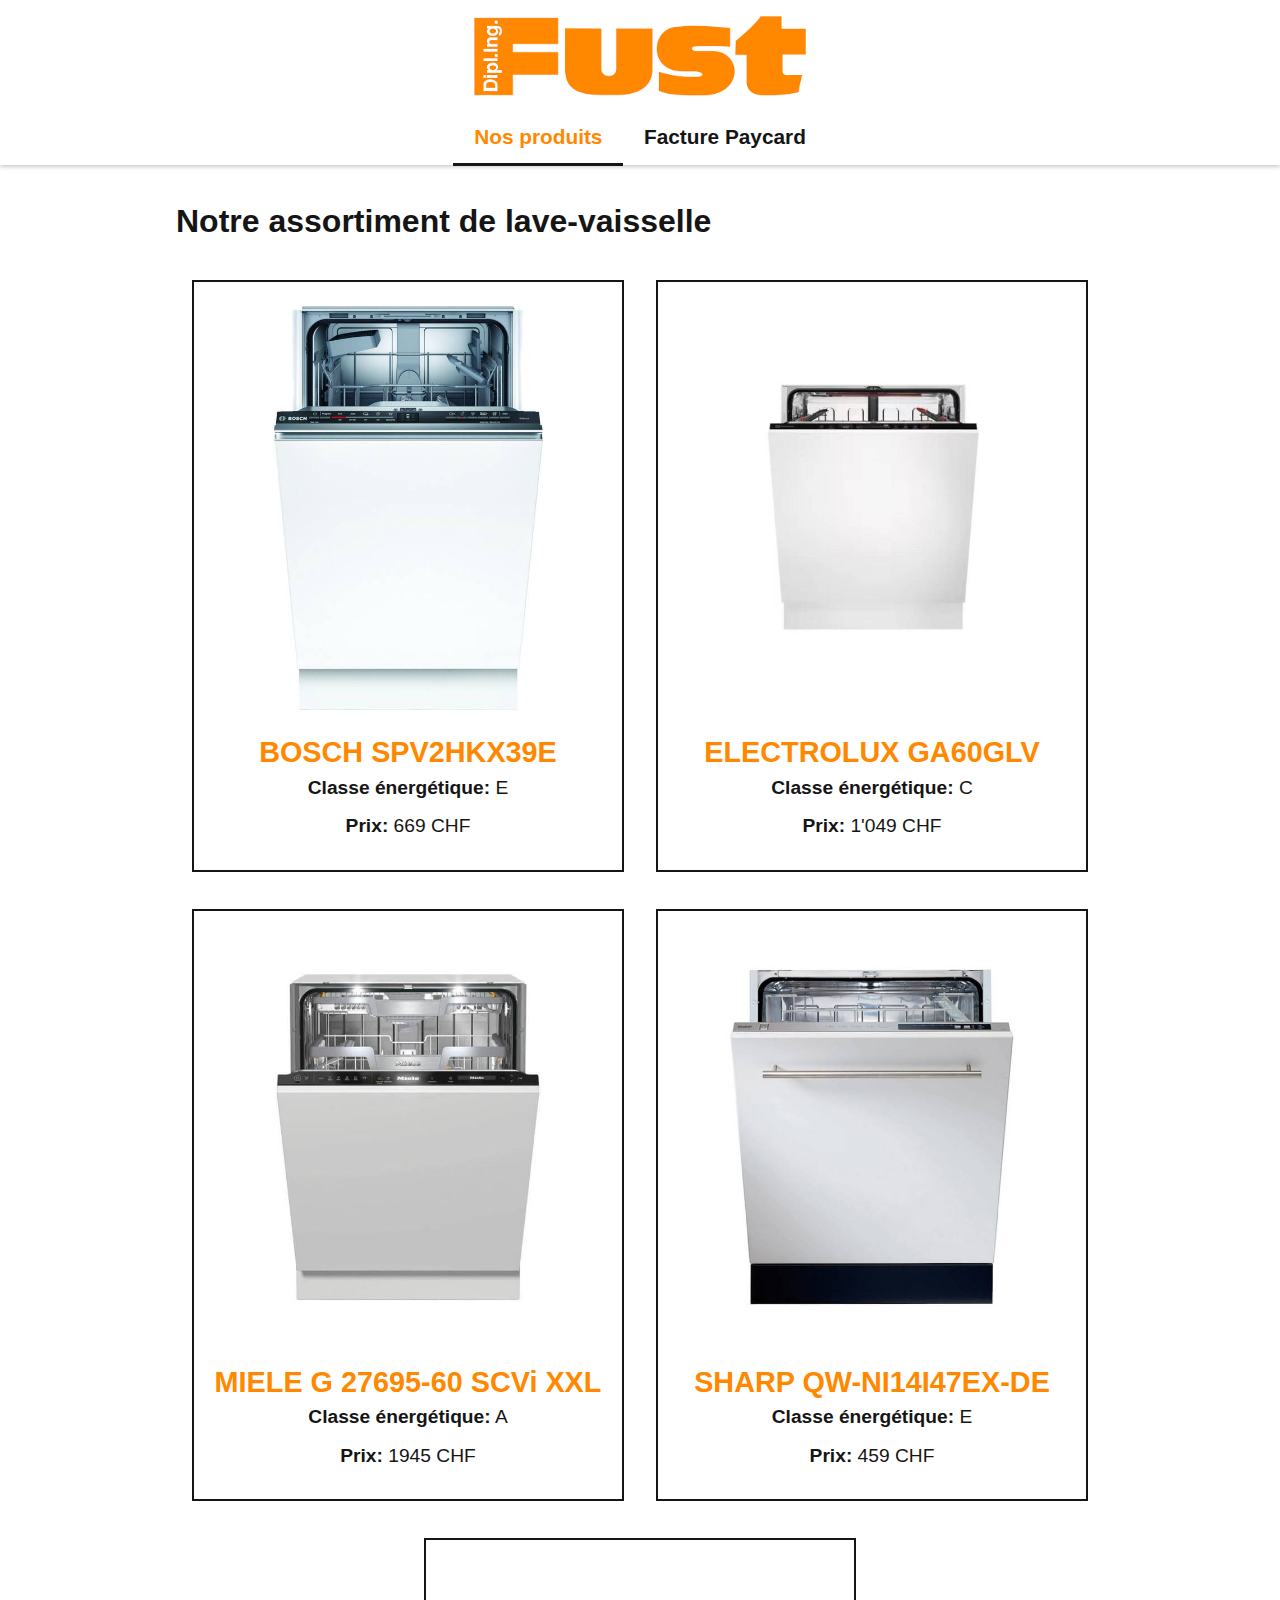
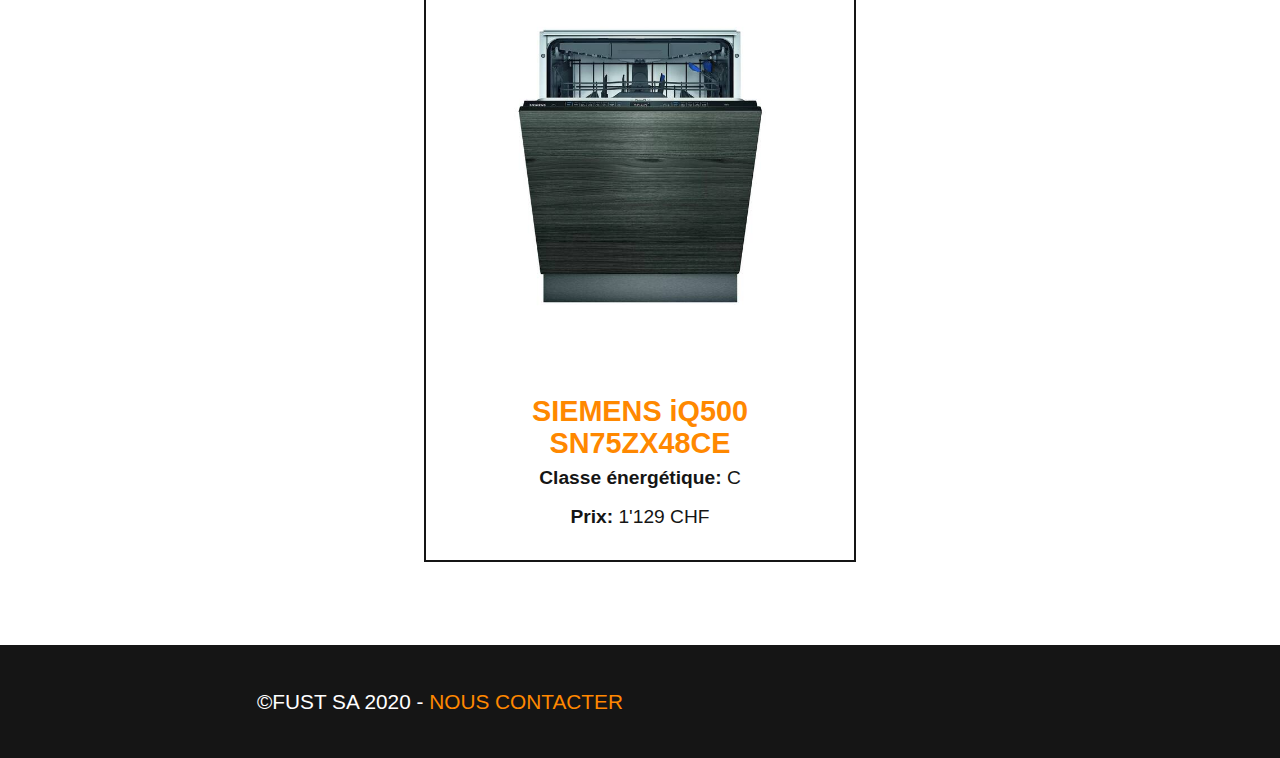
<file: index.html>
<!DOCTYPE html>
<html lang="fr"> <!-- Ne pas oublier de préciser la langue -->
<head>
    <!-- Encodage des caractères de la page -->
    <meta charset="UTF-8">
    <!-- viewport - Ajuste la taille de la page aux différents appareils : pc, mobiles, tablettes -->
    <meta name="viewport" content="width=device-width, initial-scale=1.0">
    <!-- Titre de la page. Visible dans l'onglet du navigateur -->
    <title>lave-vaisselle - Fust.ch</title>
    <!-- Auteur -->
    <meta name="author" content="Vanellope Von Schweetz">

    <!-- Styles -->
    <!-- Reset CSS redéfinit le style de toutes les balises  HTML -->
    <link rel="stylesheet" href="css/normalize.css">
    <!-- Feuille de style principale du site -->
    <link rel="stylesheet" href="css/main.css">
    <!-- Icône de base du site : FAVICON -->
    <link rel="icon" type="image/x-icon" href="favicon.ico" sizes="16x16">
</head>
<body>
<header>
    <img
            class="logo"
            src="img/logo-fust.png"
         alt="Logo FUST"
    >
    <nav>
        <ul>
            <li><a class="actif" href="index.html">Nos produits</a></li>
            <li><a href="paycard.html">Facture Paycard</a></li>
        </ul>
    </nav>
</header>
<main>
    <h1>Notre assortiment de lave-vaisselle</h1>
    <ul class="produits">
        <li>
            <figure>
                <figcaption>
                    <img src="img/bosh-spv2hkx39e.jpg" alt="BOSCH SPV2HKX39E"/>
                    <h2>BOSCH SPV2HKX39E</h2>
                    <div><strong>Classe énergétique:</strong> E</div>
                    <div><strong>Prix:</strong> 669 CHF</div>
                </figcaption>
            </figure>
        </li>
        <li>
            <figure>
                <figcaption>
                    <img src="img/electrolux-ga60glv.jpg" alt="ELECTROLUX GA60GLV"/>
                    <h2>ELECTROLUX GA60GLV</h2>
                    <div><strong>Classe énergétique:</strong> C</div>
                    <div><strong>Prix:</strong> 1'049 CHF</div>
                </figcaption>
            </figure>
        </li>
        <li>
            <figure>
                <figcaption>
                    <img src="img/miele-g-27695-60.jpg" alt="MIELE G 27695-60 SCVi XXL"/>
                    <h2>MIELE G 27695-60 SCVi XXL</h2>
                    <div><strong>Classe énergétique:</strong> A</div>
                    <div><strong>Prix:</strong> 1945 CHF</div>
                </figcaption>
            </figure>
        </li>
        <li>
            <figure>
                <figcaption>
                    <img src="img/sharp-qw-ni14.jpg" alt="SHARP QW-NI14I47EX-DE"/>
                    <h2>SHARP QW-NI14I47EX-DE</h2>
                    <div><strong>Classe énergétique:</strong> E</div>
                    <div><strong>Prix:</strong> 459 CHF</div>
                </figcaption>
            </figure>
        </li>
        <li>
            <figure>
                <figcaption>
                    <img src="img/siemens-iq500.jpg" alt="SIEMENS iQ500 SN75ZX48CE"/>
                    <h2>SIEMENS iQ500 SN75ZX48CE</h2>
                    <div><strong>Classe énergétique:</strong> C</div>
                    <div><strong>Prix:</strong> 1'129 CHF</div>
                </figcaption>
            </figure>
        </li>
    </ul>
</main>
<footer>
    <p>&copy;Fust SA 2020 - <a href="mailto:contact@fust.ch">Nous contacter</a></p>
</footer>
</body>
</html>
</file>
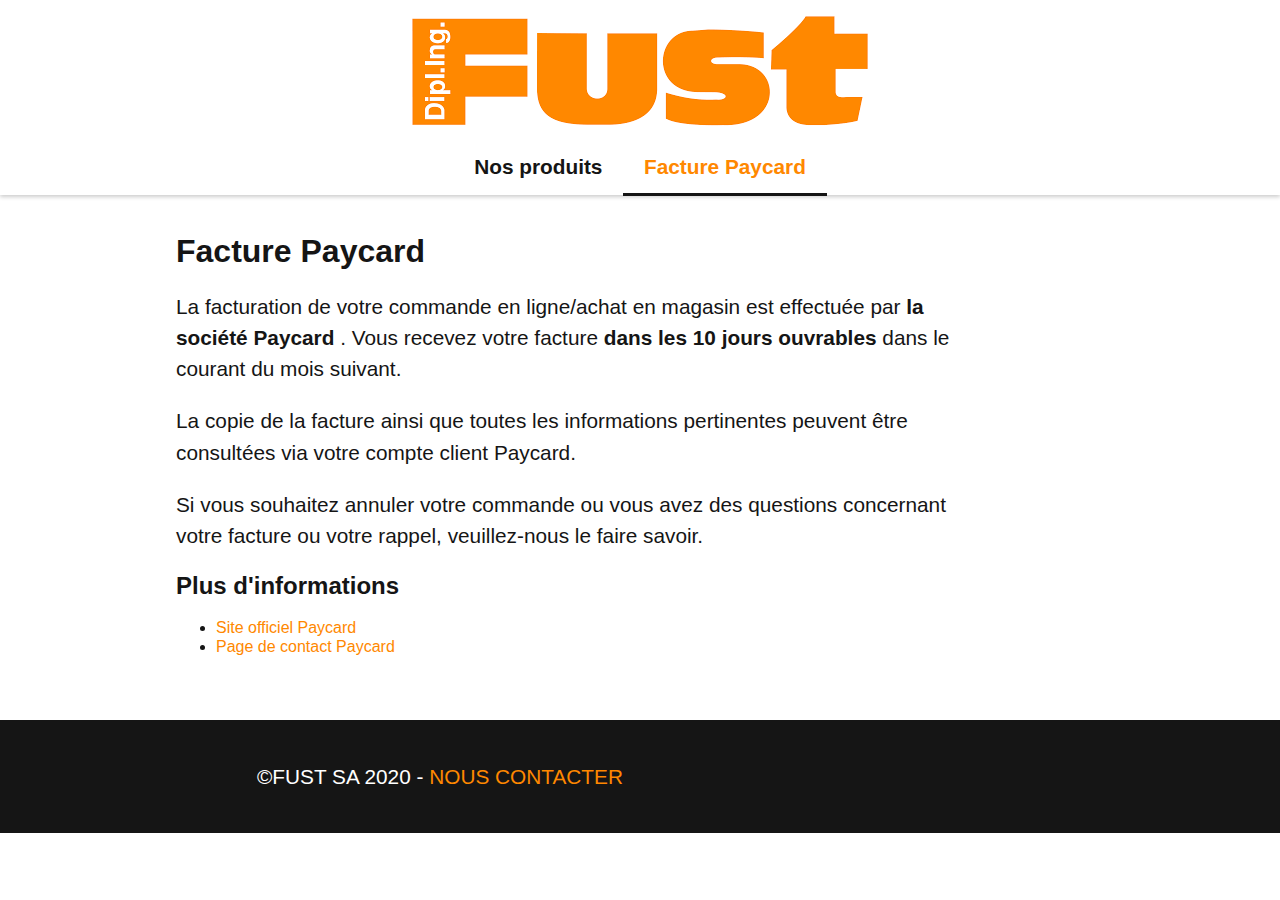
<file: paycard.html>
<!DOCTYPE html>
<html lang="fr"> <!-- Ne pas oublier de préciser la langue -->
<head>
    <!-- Encodage des caractères de la page -->
    <meta charset="UTF-8">
    <!-- viewport - Ajuste la taille de la page aux différents appareils : pc, mobiles, tablettes -->
    <meta name="viewport" content="width=device-width, initial-scale=1.0">
    <!-- Titre de la page. Visible dans l'onglet du navigateur -->
    <title>Paycard - Fust.ch</title>
    <!-- Auteur -->
    <meta name="author" content="Vanellope Von Schweetz">

    <!-- Styles -->
    <!-- Reset CSS redéfinit le style de toutes les balises  HTML -->
    <link rel="stylesheet" href="css/normalize.css">
    <!-- Feuille de style principale du site -->
    <link rel="stylesheet" href="css/main.css">
    <!-- Icône de base du site : FAVICON -->
    <link rel="icon" type="image/x-icon" href="favicon.ico" sizes="16x16">
</head>
<body>
<header>
    <img src="img/logo-fust.png"
         alt="Logo Distillerie de Porrentruy"
    >
    <nav>
        <ul>
            <li><a href="index.html">Nos produits</a></li>
            <li><a class="actif" href="paycard.html">Facture Paycard</a></li>
        </ul>
    </nav>
</header>
<main class="page-index">

    <h1>Facture Paycard</h1>

    <p>
        La facturation de votre commande en ligne/achat en magasin est effectuée par <strong>la société Paycard</strong>
        . Vous recevez votre facture <strong>dans les 10 jours ouvrables</strong> dans le courant du mois suivant.
    </p>

    <p>
        La copie de la facture ainsi que toutes les informations pertinentes peuvent être consultées via votre
        compte client Paycard.
    </p>

    <p>
        Si vous souhaitez annuler votre commande ou vous avez des questions concernant votre
        facture ou votre rappel, veuillez-nous le faire savoir.
    </p>

    <h2>Plus d'informations</h2>

    <ul>
        <li><a href="https://www.paycard.ch/fr/">Site officiel Paycard</a></li>
        <li><a href="https://www.paycard.ch/fr/contact">Page de contact Paycard</a></li>
    </ul>
</main>
<footer>
    <p>&copy;Fust SA 2020 - <a href="mailto:contact@fust.ch">Nous contacter</a></p>
</footer>
</body>
</html>
</file>
<file: css/main.css>
@import "normalize.css";

/********** STYLE GENERAL *********/
* {
    box-sizing: border-box;
}

html,
body {
    font-family: "Segoe UI", Arial, sans-serif;
    font-weight: 400;
    font-size: 1em;
    background: #fff;
    color: #151515
}

h1, h2, h3, h4, h5, h6 {
    font-weight: 800;
}

img {
    max-width: 100%;
    height: auto;
}

a {
    text-decoration: none;
    color: #ff8800;
}

a:hover {
    color: #666666;
}

p {
    font-size: 1.3rem;
    line-height: 1.5;
    max-width: 800px;
}

/********** STYLE HEADER *********/
header {
    padding: 1rem;
    text-align: center;
    box-shadow: 0 2px 4px 0 rgba(0,0,0,.2);
}

.logo {
    max-height: 80px;
}

/********** STYLE NAVIGATION *********/

header nav ul {
    padding: 0;
    margin: 1.5rem 0 1px;
    list-style-type: none;
    display: flex;
    justify-content: center;
}

header nav a {
    font-weight: bold;
    font-size: 1.3rem;
    padding: .75em 1em;
    color: #151515;
}

header nav a.actif {
    color: #ff8800;
    border-bottom: 3px solid #151515;
}

header nav a:hover {
    border-bottom: 3px solid #151515;
    background-color: #eeeeee;
}

/********** STYLE CONTENU PRINCIPAL *********/
main {
    padding: 1rem;
    max-width: 960px;
    margin: 0 auto;
}

/********** STYLES FOOTER *********/

footer {
    background-color: #151515;
    margin-top: 2rem;
    padding: 20px 40px 20px 40px;
    color: #ffffff;
    text-align: center;
    text-transform: uppercase;
}

/********** PAGE NOS PRODUITS *********/
.produits {
    list-style-type: none;
    padding: 0;
    display: flex;
    flex-wrap: wrap;
    justify-content: center;
}

.produits li {
    padding: 2% 1rem;
    transition: all 0.2s ease-in-out;
    flex-shrink: 1;
    flex-grow: 0;
    flex-basis: 50%;
}

.produits li:hover {
    transform: scale(1.03);
}

.produits figure {
    text-align: center;
    margin: 0;
    padding: 1.5rem .75rem;
    border: solid #151515 2px;
}

.produits figcaption {
    font-size: 1.2rem;
    line-height: 2;
}

.produits figcaption h2 {
    text-align: center;
    margin: .5em 0 0;
    line-height: 1.1;
    color: #ff8800;
}
</file>
